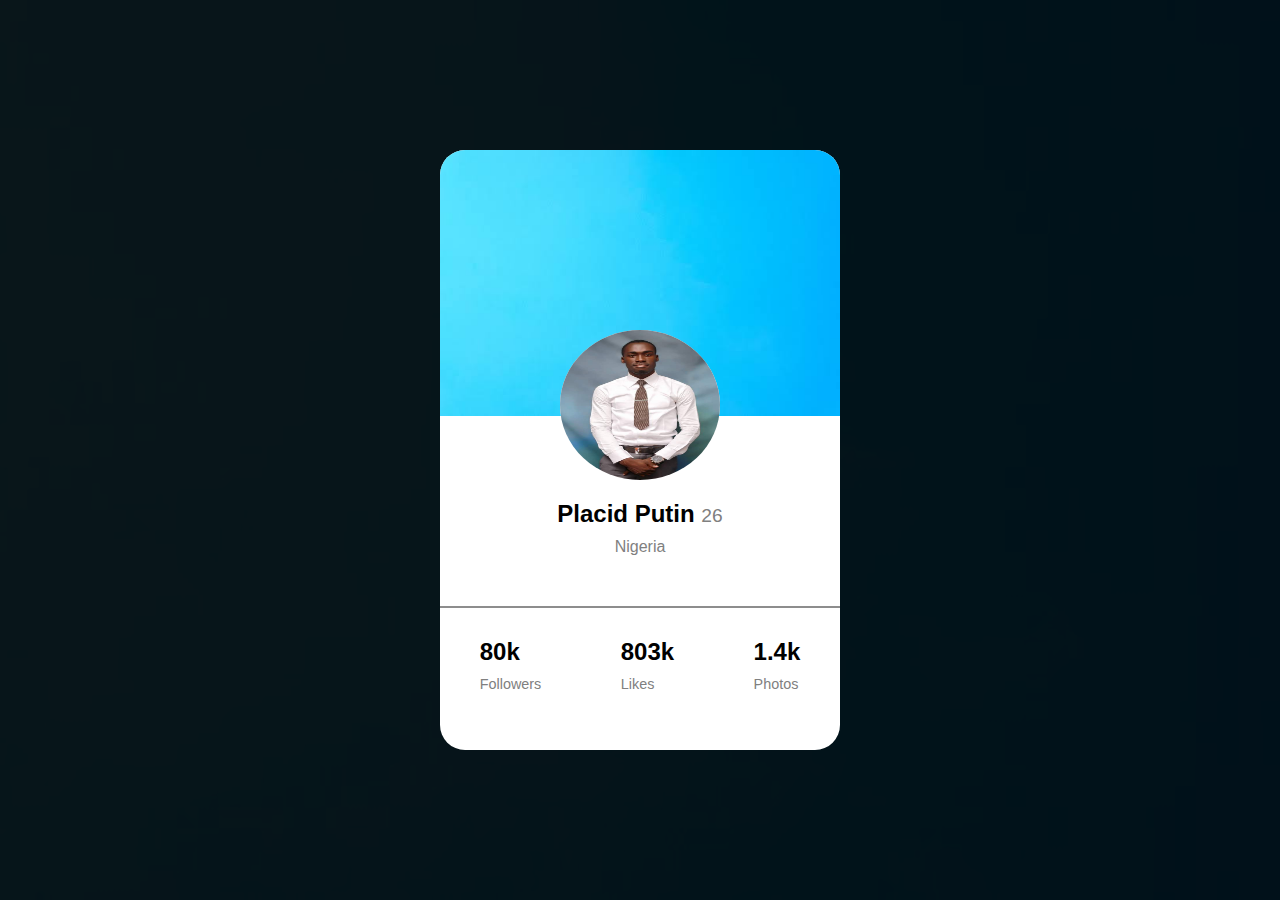
<file: index.html>
<!DOCTYPE html>
<html lang="en">
<head>
    <meta charset="UTF-8">
    <meta http-equiv="X-UA-Compatible" content="IE=edge">
    <meta name="viewport" content="width=device-width, initial-scale=1.0">
    <title>Card Corrections</title>
    <link rel="stylesheet" href="card.css">
</head>
<body>
    <main>
        <div class="card">
            <div class="bg-con">
                <img src="bg1.jpeg" alt="bg">
            </div>
            <div class="profile">
                <img src="ob1.jpeg" alt="obi">
            </div>
            <div class="details">
                <h2>Placid Putin <span>26</span></h2>
                <p>Nigeria</p>
            </div>
            <div class="reactions">
                <div class="followers">
                    <h2>80k</h2>
                    <p>Followers</p>
                </div>
                <div class="followers">
                    <h2>803k</h2>
                    <p>Likes</p>
                </div>
                <div class="followers">
                    <h2>1.4k</h2>
                    <p>Photos</p>
                </div>
            </div>
    
        </div>  
    </main>
</body>
</html>
</file>
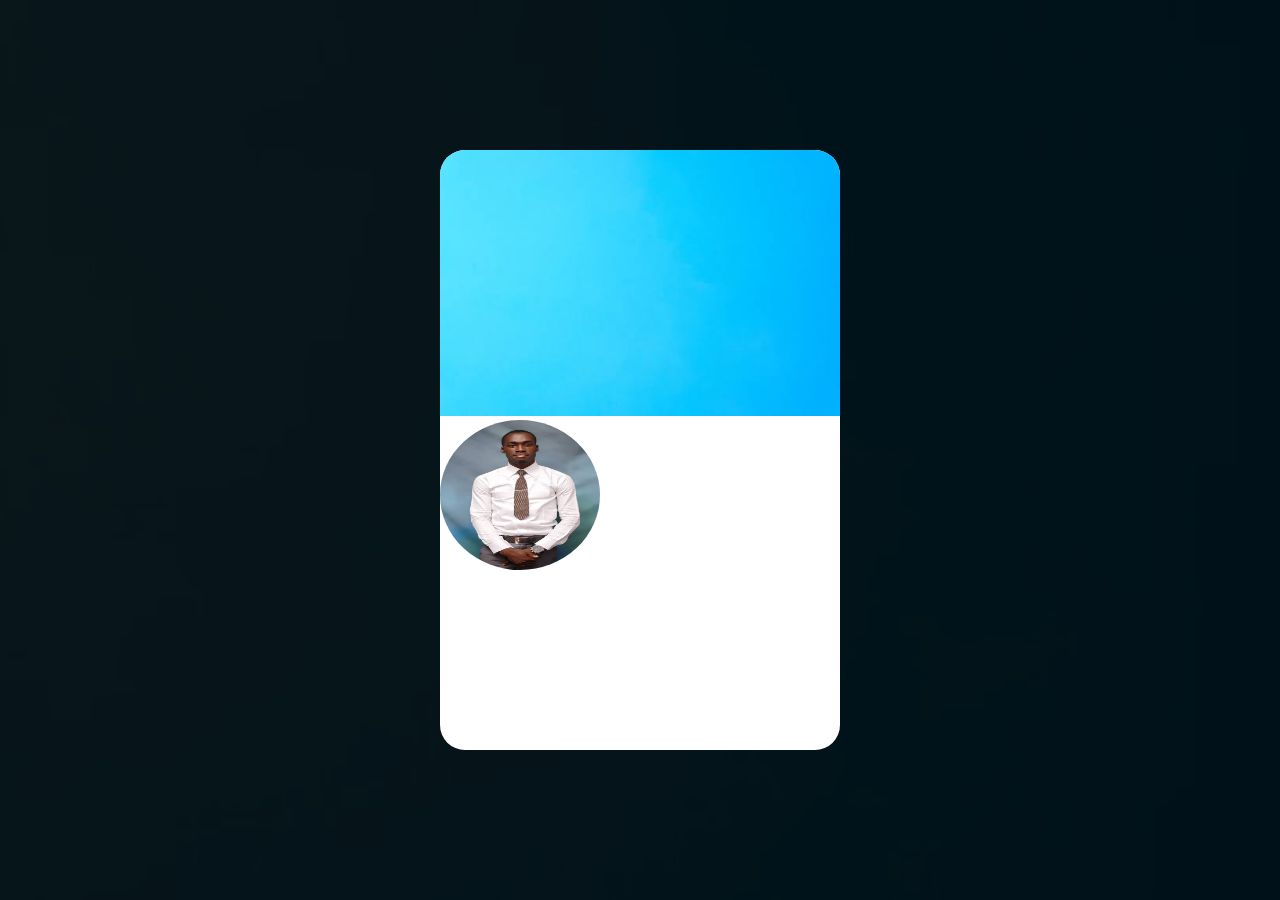
<file: card.html>
<!DOCTYPE html>
<html lang="en">
<head>
    <meta charset="UTF-8">
    <meta http-equiv="X-UA-Compatible" content="IE=edge">
    <meta name="viewport" content="width=device-width, initial-scale=1.0">
    <title>Card Correction</title>
    <link rel="stylesheet" href="card.css">
</head>
<body>
    <main>
        <div class="card">
            <div class="bg-con">
                <img src="bg1.jpeg" alt="bg">
                <div class="profile">
                    <img src="ob1.jpeg" alt="obi">
                </div>
            </div>
        </div>
        
    </main>
</body>
</html>
</file>
<file: card.css>
*{
    margin: 0;
    padding: 0;
    font-family: sans-serif;
}

main{
    width: 100%;
    height: 100vh;
    background-color: hsl(240, 4%, 5%);
    background-image: url("bg1.jpeg");
    background-repeat: no-repeat;
    background-position: center;
    background-size: cover;
    display: flex;
    justify-content: center;
    align-items: center;
    background-blend-mode: overlay;
}

.card{
    width: 400px;
    height: 600px;
    background-color:white;
    display: flex;
    flex-direction: column;
    align-items: center;
    border-radius: 25px;
}
.bg-con{
    width: 100%;
    height: 30%;
}
.bg-con img{
    width: 100%;
    border-top-left-radius: 25px;
    border-top-right-radius: 25px;
}
.profile{
    width: 160px;
    height: 150px;
    border-radius: 100%;
    background-color: white;
    
}
.profile img{
    width: 100%;
    height: 100%;
    border-radius: 50%;
}

.details{
    width: 100%;
    text-align: center;
    padding: 20px 0px 50px 0px;
    border-bottom: 2px solid rgb(141, 141, 141);
}
h2{
    font-weight: bolder;
    font-size: 150%;
    margin-bottom: 10px;
}
span{
    font-size: 1.2rem;
    color: grey;
    font-weight: lighter;
}
p{
    color: grey;
}
.reactions{
    width: 100%;
    display: flex;
    justify-content: space-around;
    margin-top: 30px;
}
.reactions p{
    font-size: 0.9rem;
}
/*
h3{
    font-weight: bolder;
}
h4{
    font-weight: lighter;
}
</file>
